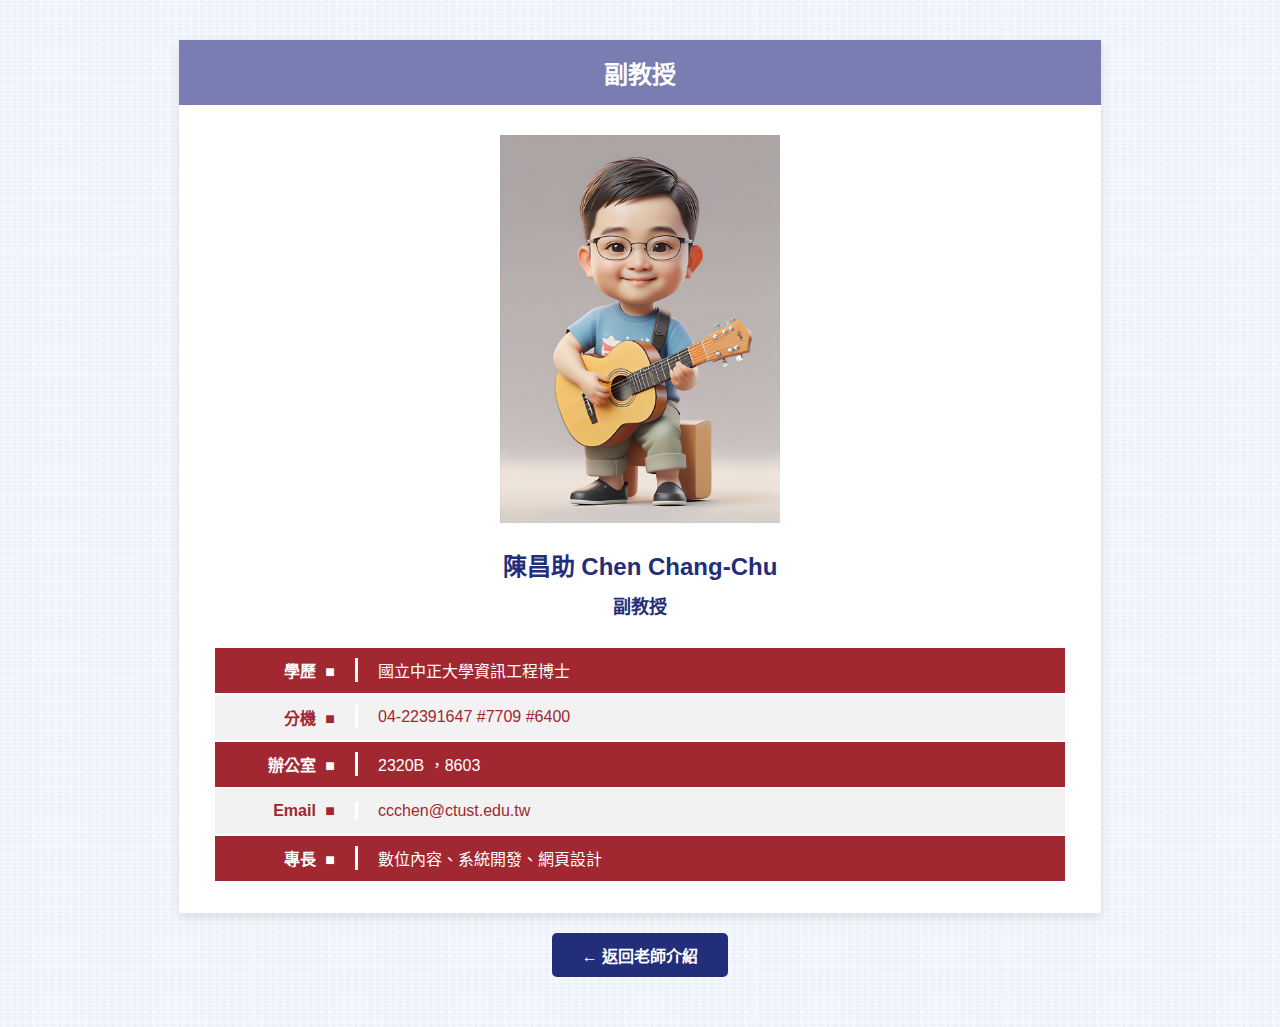
<file: teacher/Chen Chang-Chu.html>
<!DOCTYPE html>
<html lang="zh-TW">
<head>
  <meta charset="UTF-8">
  <meta name="viewport" content="width=device-width, initial-scale=1.0">
  <title>教授介紹 - 中臺科大資管系</title>
  <style>
    /* --- 1. 基礎設定 --- */
    body {
      width: 100%;
      max-width: 960px;
      margin: 0 auto;
      padding: 0;
      font-family: "Microsoft JhengHei", sans-serif;
      background-color: #f9f9f9;
	   background-image: url(../image/back.png); 
      background-repeat: repeat;
    }

    /* --- 2. 教授介紹主容器 --- */
    .faculty-container {
      width: 96%;           /* 統一對齊寬度 */
      margin: 40px auto 20px auto;
      background-color: #fff;
      box-shadow: 0 4px 10px rgba(0,0,0,0.1);
      overflow: hidden;
    }

    /* 紫藍色頂部標題列 */
    .faculty-header {
      background-color: #797db1; 
      color: white;
      text-align: center;
      padding: 15px 0;
      font-size: 24px;
      font-weight: bold;
    }

    .faculty-profile {
      padding: 30px 20px;
      text-align: center;
    }

    .profile-pic {
      width: 280px;
      height: auto;
      margin-bottom: 20px;
    }

    /* 姓名連結樣式 (點擊開啟 PDF) */
    .profile-name a {
      color: #222e7a;       /* 深藍色姓名 */
      text-decoration: none;
      font-size: 24px;
      font-weight: bold;
      transition: 0.3s;
    }

    .profile-name a:hover {
      color: #a12830;       /* 滑過時變色 */
      text-decoration: underline;
    }

    .profile-title {
      color: #222e7a;
      font-weight: bold;
      font-size: 18px;
      margin-top: 10px;
      margin-bottom: 30px;
    }

    /* --- 3. 紅灰交錯資訊表格 --- */
    .info-table {
      width: 100%;
      max-width: 850px;
      margin: 0 auto;
    }

    .info-row {
      display: flex;
      align-items: center;
      min-height: 45px;
      margin-bottom: 2px;
    }

    .dark-red { background-color: #a12830; color: white; }
    .light-gray { background-color: #f2f2f2; color: #a12830; }

    .label {
      flex: 0 0 120px;
      text-align: right;
      font-weight: bold;
      padding-right: 20px;
      border-right: 3px solid #fff;
    }

    .value {
      flex: 1;
      padding-left: 20px;
      text-align: left;
    }

    /* --- 4. 底部返回按鈕 --- */
    .footer-nav {
      width: 96%;
      margin: 20px auto 50px auto;
      text-align: center;
    }

    .btn-back {
      display: inline-block;
      padding: 10px 30px;
      background-color: #222e7a;
      color: white;
      text-decoration: none;
      border-radius: 5px;
      font-weight: bold;
      transition: 0.3s;
    }

    .btn-back:hover {
      background-color: #797db1;
      box-shadow: 0 2px 5px rgba(0,0,0,0.2);
    }

    @media screen and (max-width: 600px) {
      .label { flex: 0 0 80px; }
      .profile-pic { width: 100%; }
    }
  </style>
</head>
<body>

  <section class="faculty-container">
    <div class="faculty-header">副教授</div>

    <div class="faculty-profile">
      <img src="../image/3.jpeg" alt="陳昌助副教授" class="profile-pic">
      
      <div class="profile-name">
        <a href="../pdf/2-1.pdf" target="_blank">陳昌助 Chen Chang-Chu</a>
        <p class="profile-title">副教授</p>
      </div>

      <div class="info-table">
        <div class="info-row dark-red">
          <div class="label">學歷 <span style="margin-left:5px;">■</span></div>
          <div class="value">國立中正大學資訊工程博士</div>
        </div>
        <div class="info-row light-gray">
          <div class="label">分機 <span style="margin-left:5px;">■</span></div>
          <div class="value">04-22391647 #7709  #6400</div>
        </div>
        <div class="info-row dark-red">
          <div class="label">辦公室 <span style="margin-left:5px;">■</span></div>
          <div class="value">2320B ，8603</div>
        </div>
        <div class="info-row light-gray">
          <div class="label">Email <span style="margin-left:5px;">■</span></div>
          <div class="value">ccchen@ctust.edu.tw</div>
        </div>
        <div class="info-row dark-red">
          <div class="label">專長 <span style="margin-left:5px;">■</span></div>
          <div class="value">數位內容、系統開發、網頁設計</div>
        </div>
      </div>
    </div>
  </section>

  <div class="footer-nav">
    <a href="../teacher.html" class="btn-back">← 返回老師介紹</a>
  </div>

</body>
</html>
</file>
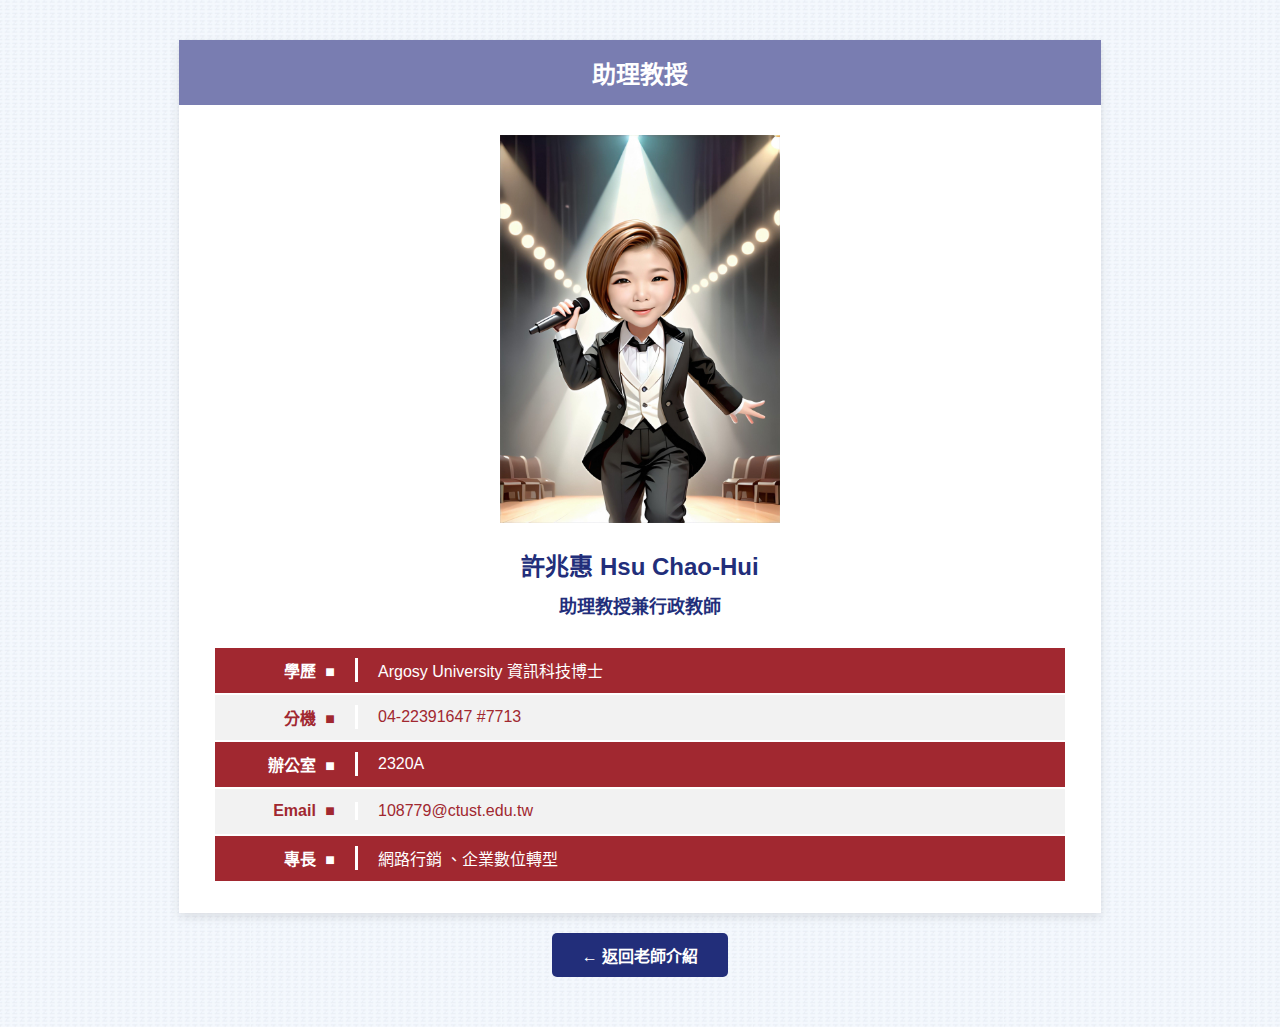
<file: teacher/Hsu Chao-Hui.html>
<!DOCTYPE html>
<html lang="zh-TW">
<head>
  <meta charset="UTF-8">
  <meta name="viewport" content="width=device-width, initial-scale=1.0">
  <title>教授介紹 - 中臺科大資管系</title>
  <style>
    /* --- 1. 基礎設定 --- */
    body {
      width: 100%;
      max-width: 960px;
      margin: 0 auto;
      padding: 0;
      font-family: "Microsoft JhengHei", sans-serif;
      background-color: #f9f9f9;
	   background-image: url(../image/back.png); 
      background-repeat: repeat;
    }

    /* --- 2. 教授介紹主容器 --- */
    .faculty-container {
      width: 96%;           /* 統一對齊寬度 */
      margin: 40px auto 20px auto;
      background-color: #fff;
      box-shadow: 0 4px 10px rgba(0,0,0,0.1);
      overflow: hidden;
    }

    /* 紫藍色頂部標題列 */
    .faculty-header {
      background-color: #797db1; 
      color: white;
      text-align: center;
      padding: 15px 0;
      font-size: 24px;
      font-weight: bold;
    }

    .faculty-profile {
      padding: 30px 20px;
      text-align: center;
    }

    .profile-pic {
      width: 280px;
      height: auto;
      margin-bottom: 20px;
    }

    /* 姓名連結樣式 (點擊開啟 PDF) */
    .profile-name a {
      color: #222e7a;       /* 深藍色姓名 */
      text-decoration: none;
      font-size: 24px;
      font-weight: bold;
      transition: 0.3s;
    }

    .profile-name a:hover {
      color: #a12830;       /* 滑過時變色 */
      text-decoration: underline;
    }

    .profile-title {
      color: #222e7a;
      font-weight: bold;
      font-size: 18px;
      margin-top: 10px;
      margin-bottom: 30px;
    }

    /* --- 3. 紅灰交錯資訊表格 --- */
    .info-table {
      width: 100%;
      max-width: 850px;
      margin: 0 auto;
    }

    .info-row {
      display: flex;
      align-items: center;
      min-height: 45px;
      margin-bottom: 2px;
    }

    .dark-red { background-color: #a12830; color: white; }
    .light-gray { background-color: #f2f2f2; color: #a12830; }

    .label {
      flex: 0 0 120px;
      text-align: right;
      font-weight: bold;
      padding-right: 20px;
      border-right: 3px solid #fff;
    }

    .value {
      flex: 1;
      padding-left: 20px;
      text-align: left;
    }

    /* --- 4. 底部返回按鈕 --- */
    .footer-nav {
      width: 96%;
      margin: 20px auto 50px auto;
      text-align: center;
    }

    .btn-back {
      display: inline-block;
      padding: 10px 30px;
      background-color: #222e7a;
      color: white;
      text-decoration: none;
      border-radius: 5px;
      font-weight: bold;
      transition: 0.3s;
    }

    .btn-back:hover {
      background-color: #797db1;
      box-shadow: 0 2px 5px rgba(0,0,0,0.2);
    }

    @media screen and (max-width: 600px) {
      .label { flex: 0 0 80px; }
      .profile-pic { width: 100%; }
    }
  </style>
</head>
<body>

  <section class="faculty-container">
    <div class="faculty-header">助理教授</div>

    <div class="faculty-profile">
      <img src="../image/5.jpeg" alt="許兆惠助理教授" class="profile-pic">
      
      <div class="profile-name">
        <a href="../pdf/2-2.pdf" target="_blank">許兆惠 Hsu Chao-Hui</a>
        <p class="profile-title">助理教授兼行政教師</p>
      </div>

      <div class="info-table">
        <div class="info-row dark-red">
          <div class="label">學歷 <span style="margin-left:5px;">■</span></div>
          <div class="value">Argosy University 資訊科技博士</div>
        </div>
        <div class="info-row light-gray">
          <div class="label">分機 <span style="margin-left:5px;">■</span></div>
          <div class="value">04-22391647 #7713</div>
        </div>
        <div class="info-row dark-red">
          <div class="label">辦公室 <span style="margin-left:5px;">■</span></div>
          <div class="value">2320A</div>
        </div>
        <div class="info-row light-gray">
          <div class="label">Email <span style="margin-left:5px;">■</span></div>
          <div class="value">108779@ctust.edu.tw</div>
        </div>
        <div class="info-row dark-red">
          <div class="label">專長 <span style="margin-left:5px;">■</span></div>
          <div class="value">網路行銷 、企業數位轉型</div>
        </div>
      </div>
    </div>
  </section>

  <div class="footer-nav">
    <a href="../teacher.html" class="btn-back">← 返回老師介紹</a>
  </div>

</body>
</html>
</file>
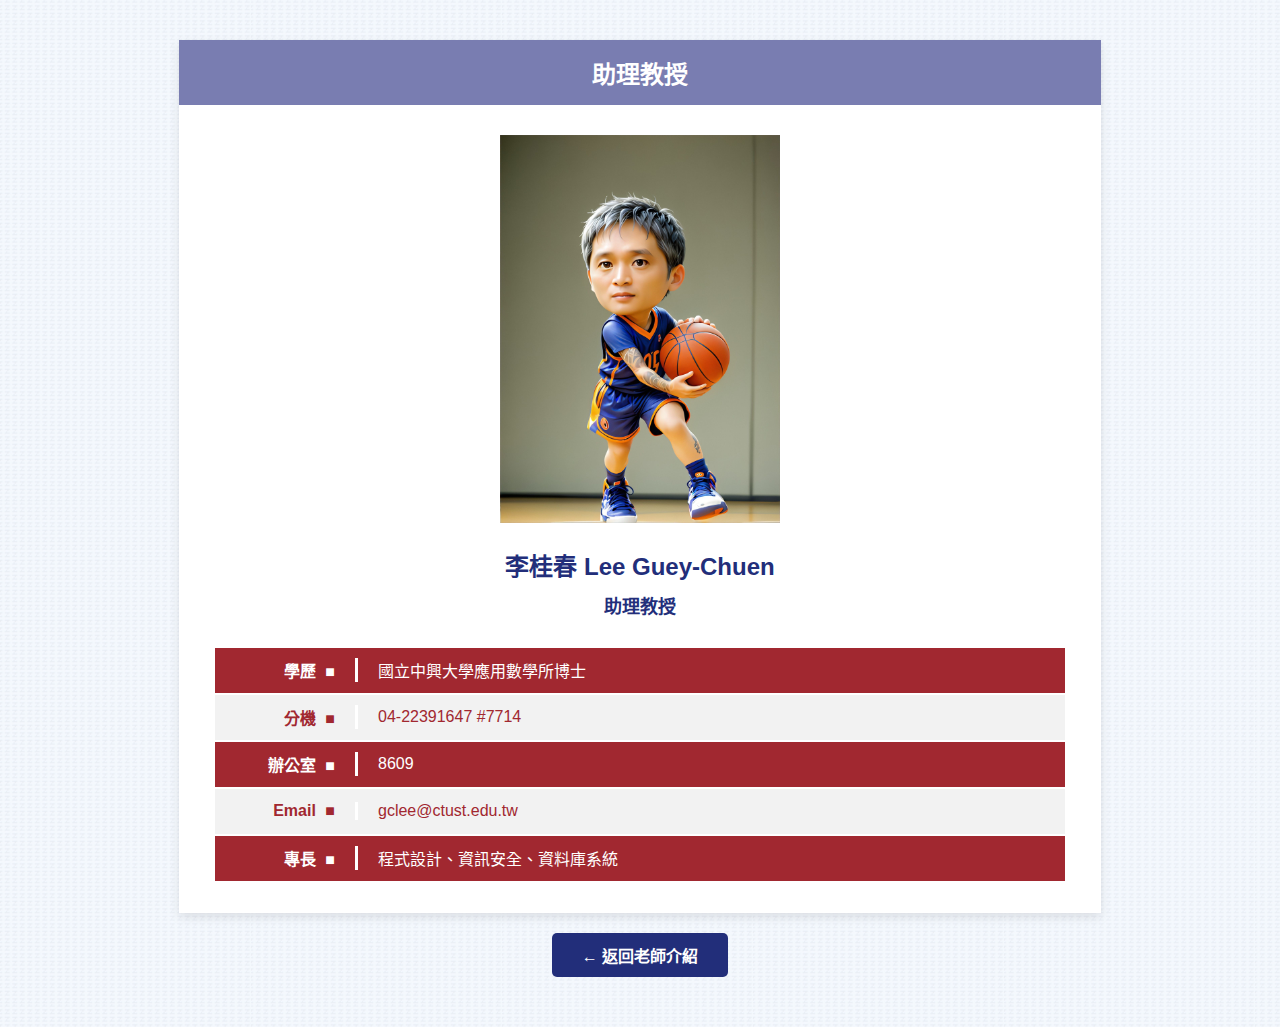
<file: teacher/Lee Guey-Chuen.html>
<!DOCTYPE html>
<html lang="zh-TW">
<head>
  <meta charset="UTF-8">
  <meta name="viewport" content="width=device-width, initial-scale=1.0">
  <title>教授介紹 - 中臺科大資管系</title>
  <style>
    /* --- 1. 基礎設定 --- */
    body {
      width: 100%;
      max-width: 960px;
      margin: 0 auto;
      padding: 0;
      font-family: "Microsoft JhengHei", sans-serif;
      background-color: #f9f9f9;
	   background-image: url(../image/back.png); 
      background-repeat: repeat;
    }

    /* --- 2. 教授介紹主容器 --- */
    .faculty-container {
      width: 96%;           /* 統一對齊寬度 */
      margin: 40px auto 20px auto;
      background-color: #fff;
      box-shadow: 0 4px 10px rgba(0,0,0,0.1);
      overflow: hidden;
    }

    /* 紫藍色頂部標題列 */
    .faculty-header {
      background-color: #797db1; 
      color: white;
      text-align: center;
      padding: 15px 0;
      font-size: 24px;
      font-weight: bold;
    }

    .faculty-profile {
      padding: 30px 20px;
      text-align: center;
    }

    .profile-pic {
      width: 280px;
      height: auto;
      margin-bottom: 20px;
    }

    /* 姓名連結樣式 (點擊開啟 PDF) */
    .profile-name a {
      color: #222e7a;       /* 深藍色姓名 */
      text-decoration: none;
      font-size: 24px;
      font-weight: bold;
      transition: 0.3s;
    }

    .profile-name a:hover {
      color: #a12830;       /* 滑過時變色 */
      text-decoration: underline;
    }

    .profile-title {
      color: #222e7a;
      font-weight: bold;
      font-size: 18px;
      margin-top: 10px;
      margin-bottom: 30px;
    }

    /* --- 3. 紅灰交錯資訊表格 --- */
    .info-table {
      width: 100%;
      max-width: 850px;
      margin: 0 auto;
    }

    .info-row {
      display: flex;
      align-items: center;
      min-height: 45px;
      margin-bottom: 2px;
    }

    .dark-red { background-color: #a12830; color: white; }
    .light-gray { background-color: #f2f2f2; color: #a12830; }

    .label {
      flex: 0 0 120px;
      text-align: right;
      font-weight: bold;
      padding-right: 20px;
      border-right: 3px solid #fff;
    }

    .value {
      flex: 1;
      padding-left: 20px;
      text-align: left;
    }

    /* --- 4. 底部返回按鈕 --- */
    .footer-nav {
      width: 96%;
      margin: 20px auto 50px auto;
      text-align: center;
    }

    .btn-back {
      display: inline-block;
      padding: 10px 30px;
      background-color: #222e7a;
      color: white;
      text-decoration: none;
      border-radius: 5px;
      font-weight: bold;
      transition: 0.3s;
    }

    .btn-back:hover {
      background-color: #797db1;
      box-shadow: 0 2px 5px rgba(0,0,0,0.2);
    }

    @media screen and (max-width: 600px) {
      .label { flex: 0 0 80px; }
      .profile-pic { width: 100%; }
    }
  </style>
</head>
<body>

  <section class="faculty-container">
    <div class="faculty-header">助理教授</div>

    <div class="faculty-profile">
      <img src="../image/4.jpeg" alt="李桂春助理教授" class="profile-pic">
      
      <div class="profile-name">
        <a href="../pdf/2-6.pdf" target="_blank">李桂春 Lee Guey-Chuen</a>
        <p class="profile-title">助理教授</p>
      </div>

      <div class="info-table">
        <div class="info-row dark-red">
          <div class="label">學歷 <span style="margin-left:5px;">■</span></div>
          <div class="value">國立中興大學應用數學所博士</div>
        </div>
        <div class="info-row light-gray">
          <div class="label">分機 <span style="margin-left:5px;">■</span></div>
          <div class="value">04-22391647 #7714</div>
        </div>
        <div class="info-row dark-red">
          <div class="label">辦公室 <span style="margin-left:5px;">■</span></div>
          <div class="value">8609</div>
        </div>
        <div class="info-row light-gray">
          <div class="label">Email <span style="margin-left:5px;">■</span></div>
          <div class="value">gclee@ctust.edu.tw</div>
        </div>
        <div class="info-row dark-red">
          <div class="label">專長 <span style="margin-left:5px;">■</span></div>
          <div class="value">程式設計、資訊安全、資料庫系統</div>
        </div>
      </div>
    </div>
  </section>

  <div class="footer-nav">
    <a href="../teacher.html" class="btn-back">← 返回老師介紹</a>
  </div>

</body>
</html>
</file>
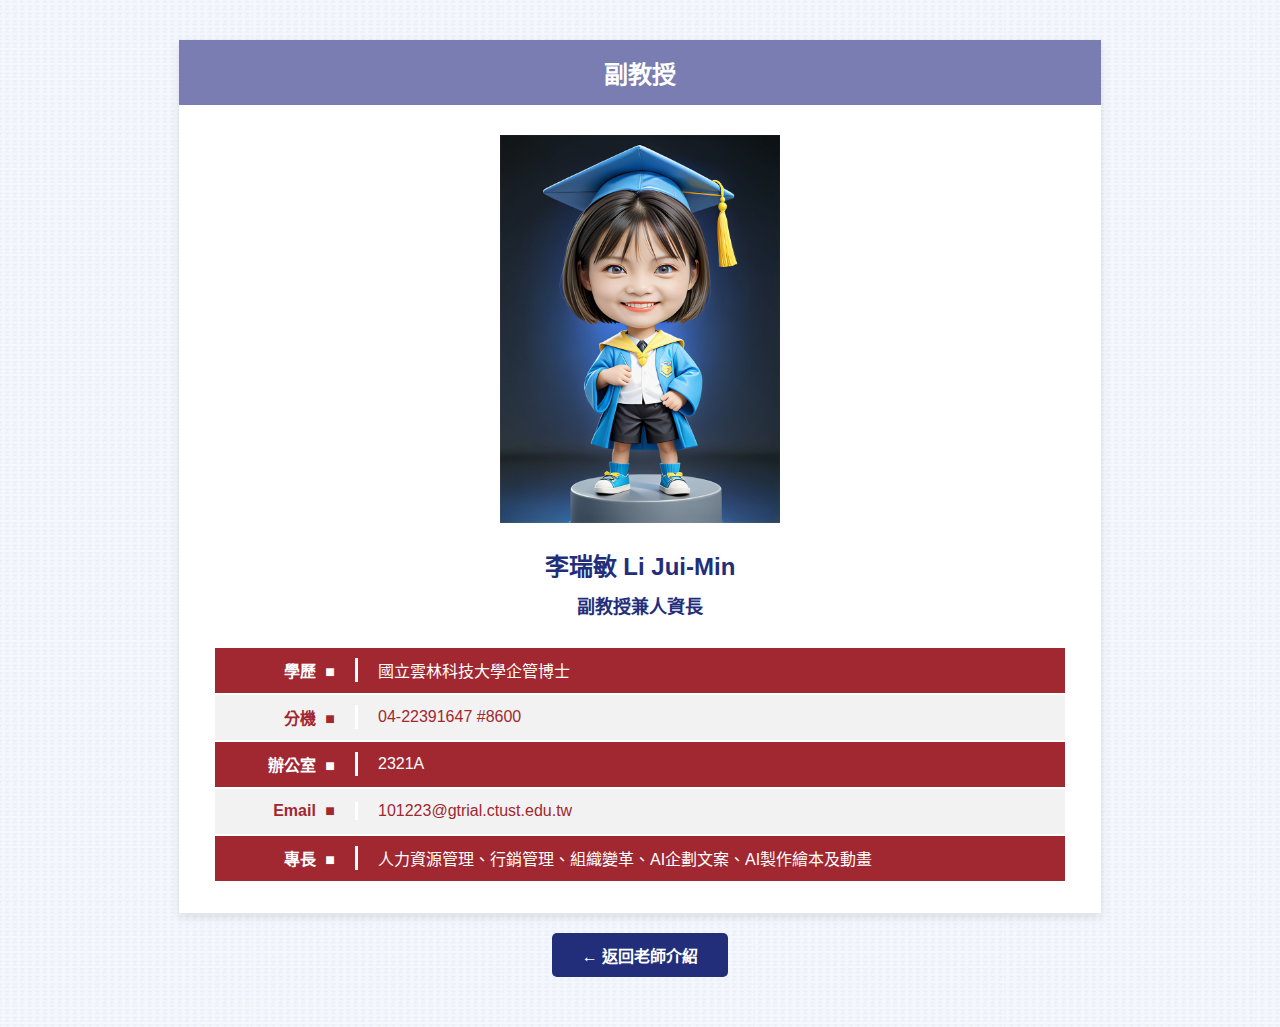
<file: teacher/Li Jui-Min.html>
<!DOCTYPE html>
<html lang="zh-TW">
<head>
  <meta charset="UTF-8">
  <meta name="viewport" content="width=device-width, initial-scale=1.0">
  <title>教授介紹 - 中臺科大資管系</title>
  <style>
    /* --- 1. 基礎設定 --- */
    body {
      width: 100%;
      max-width: 960px;
      margin: 0 auto;
      padding: 0;
      font-family: "Microsoft JhengHei", sans-serif;
      background-color: #f9f9f9;
	  background-image: url(../image/back.png); 
      background-repeat: repeat;
    }

    /* --- 2. 教授介紹主容器 --- */
    .faculty-container {
      width: 96%;           /* 統一對齊寬度 */
      margin: 40px auto 20px auto;
      background-color: #fff;
      box-shadow: 0 4px 10px rgba(0,0,0,0.1);
      overflow: hidden;
    }

    /* 紫藍色頂部標題列 */
    .faculty-header {
      background-color: #797db1; 
      color: white;
      text-align: center;
      padding: 15px 0;
      font-size: 24px;
      font-weight: bold;
    }

    .faculty-profile {
      padding: 30px 20px;
      text-align: center;
    }

    .profile-pic {
      width: 280px;
      height: auto;
      margin-bottom: 20px;
    }

    /* 姓名連結樣式 (點擊開啟 PDF) */
    .profile-name a {
      color: #222e7a;       /* 深藍色姓名 */
      text-decoration: none;
      font-size: 24px;
      font-weight: bold;
      transition: 0.3s;
    }

    .profile-name a:hover {
      color: #a12830;       /* 滑過時變色 */
      text-decoration: underline;
    }

    .profile-title {
      color: #222e7a;
      font-weight: bold;
      font-size: 18px;
      margin-top: 10px;
      margin-bottom: 30px;
    }

    /* --- 3. 紅灰交錯資訊表格 --- */
    .info-table {
      width: 100%;
      max-width: 850px;
      margin: 0 auto;
    }

    .info-row {
      display: flex;
      align-items: center;
      min-height: 45px;
      margin-bottom: 2px;
    }

    .dark-red { background-color: #a12830; color: white; }
    .light-gray { background-color: #f2f2f2; color: #a12830; }

    .label {
      flex: 0 0 120px;
      text-align: right;
      font-weight: bold;
      padding-right: 20px;
      border-right: 3px solid #fff;
    }

    .value {
      flex: 1;
      padding-left: 20px;
      text-align: left;
    }

    /* --- 4. 底部返回按鈕 --- */
    .footer-nav {
      width: 96%;
      margin: 20px auto 50px auto;
      text-align: center;
    }

    .btn-back {
      display: inline-block;
      padding: 10px 30px;
      background-color: #222e7a;
      color: white;
      text-decoration: none;
      border-radius: 5px;
      font-weight: bold;
      transition: 0.3s;
    }

    .btn-back:hover {
      background-color: #797db1;
      box-shadow: 0 2px 5px rgba(0,0,0,0.2);
    }

    @media screen and (max-width: 600px) {
      .label { flex: 0 0 80px; }
      .profile-pic { width: 100%; }
    }
  </style>
</head>
<body>

  <section class="faculty-container">
    <div class="faculty-header">副教授</div>

    <div class="faculty-profile">
      <img src="../image/2.jpeg" alt="李瑞敏副教授" class="profile-pic">
      
      <div class="profile-name">
        <a href="../pdf/2-5.pdf" target="_blank">李瑞敏 Li Jui-Min</a>
        <p class="profile-title">副教授兼人資長 </p>
      </div>

      <div class="info-table">
        <div class="info-row dark-red">
          <div class="label">學歷 <span style="margin-left:5px;">■</span></div>
          <div class="value">國立雲林科技大學企管博士</div>
        </div>
        <div class="info-row light-gray">
          <div class="label">分機 <span style="margin-left:5px;">■</span></div>
          <div class="value">04-22391647 #8600</div>
        </div>
        <div class="info-row dark-red">
          <div class="label">辦公室 <span style="margin-left:5px;">■</span></div>
          <div class="value">2321A</div>
        </div>
        <div class="info-row light-gray">
          <div class="label">Email <span style="margin-left:5px;">■</span></div>
          <div class="value">101223@gtrial.ctust.edu.tw</div>
        </div>
        <div class="info-row dark-red">
          <div class="label">專長 <span style="margin-left:5px;">■</span></div>
          <div class="value">人力資源管理、行銷管理、組織變革、AI企劃文案、AI製作繪本及動畫</div>
        </div>
      </div>
    </div>
  </section>

  <div class="footer-nav">
    <a href="../teacher.html" class="btn-back">← 返回老師介紹</a>
  </div>

</body>
</html>
</file>
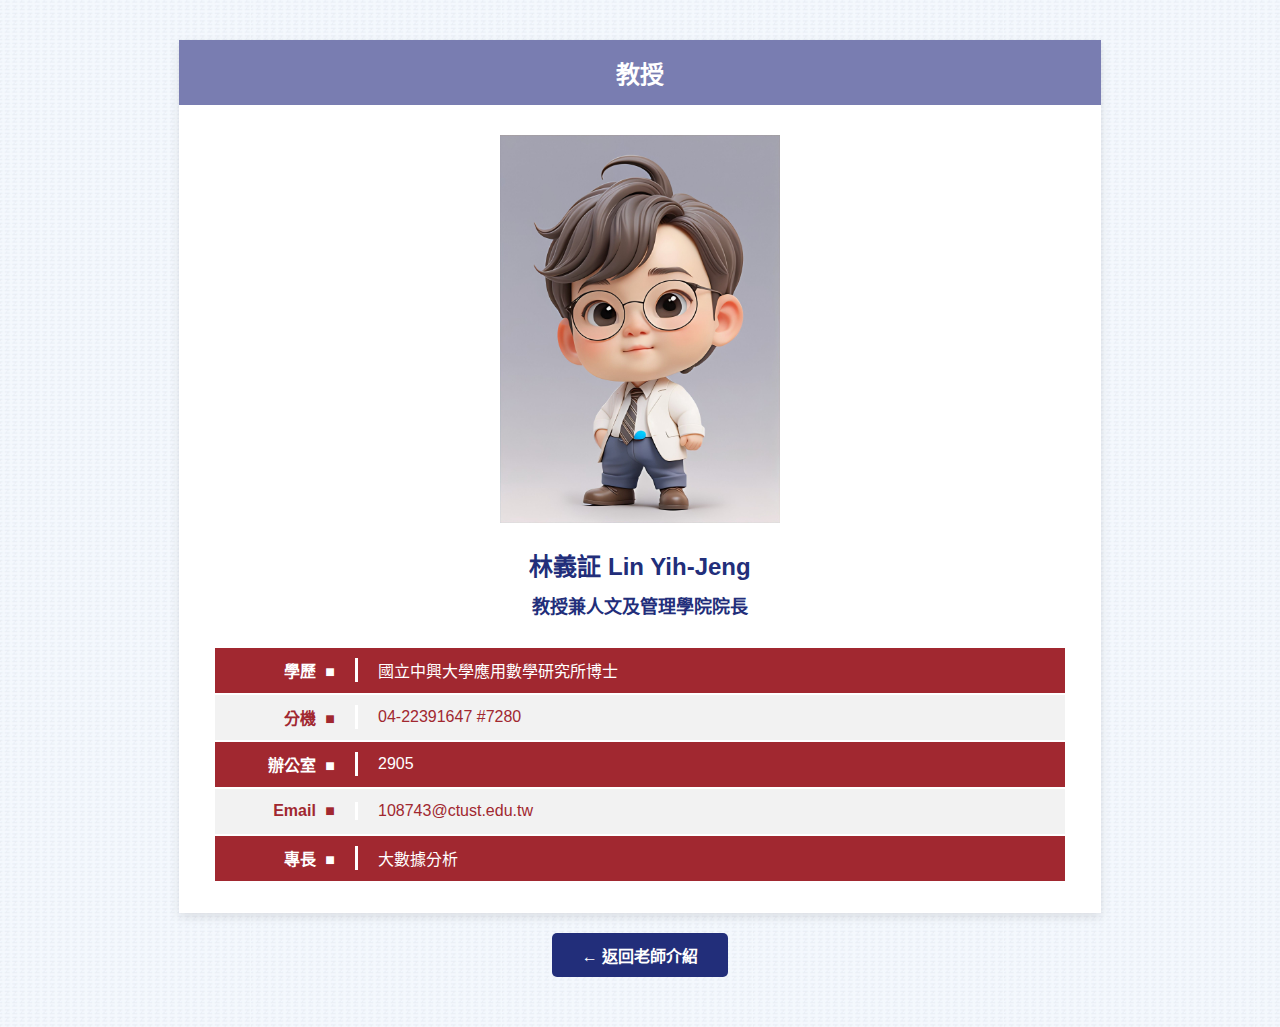
<file: teacher/Lin Yih-Jeng.html>
<!DOCTYPE html>
<html lang="zh-TW">
<head>
  <meta charset="UTF-8">
  <meta name="viewport" content="width=device-width, initial-scale=1.0">
  <title>教授介紹 - 中臺科大資管系</title>
  <style>
    /* --- 1. 基礎設定 --- */
    body {
      width: 100%;
      max-width: 960px;
      margin: 0 auto;
      padding: 0;
      font-family: "Microsoft JhengHei", sans-serif;
      background-color: #f9f9f9;
	  background-image: url(../image/back.png); 
      background-repeat: repeat;
    }

    /* --- 2. 教授介紹主容器 --- */
    .faculty-container {
      width: 96%;           /* 統一對齊寬度 */
      margin: 40px auto 20px auto;
      background-color: #fff;
      box-shadow: 0 4px 10px rgba(0,0,0,0.1);
      overflow: hidden;
    }

    /* 紫藍色頂部標題列 */
    .faculty-header {
      background-color: #797db1; 
      color: white;
      text-align: center;
      padding: 15px 0;
      font-size: 24px;
      font-weight: bold;
    }

    .faculty-profile {
      padding: 30px 20px;
      text-align: center;
    }

    .profile-pic {
      width: 280px;
      height: auto;
      margin-bottom: 20px;
    }

    /* 姓名連結樣式 (點擊開啟 PDF) */
    .profile-name a {
      color: #222e7a;       /* 深藍色姓名 */
      text-decoration: none;
      font-size: 24px;
      font-weight: bold;
      transition: 0.3s;
    }

    .profile-name a:hover {
      color: #a12830;       /* 滑過時變色 */
      text-decoration: underline;
    }

    .profile-title {
      color: #222e7a;
      font-weight: bold;
      font-size: 18px;
      margin-top: 10px;
      margin-bottom: 30px;
    }

    /* --- 3. 紅灰交錯資訊表格 --- */
    .info-table {
      width: 100%;
      max-width: 850px;
      margin: 0 auto;
    }

    .info-row {
      display: flex;
      align-items: center;
      min-height: 45px;
      margin-bottom: 2px;
    }

    .dark-red { background-color: #a12830; color: white; }
    .light-gray { background-color: #f2f2f2; color: #a12830; }

    .label {
      flex: 0 0 120px;
      text-align: right;
      font-weight: bold;
      padding-right: 20px;
      border-right: 3px solid #fff;
    }

    .value {
      flex: 1;
      padding-left: 20px;
      text-align: left;
    }

    /* --- 4. 底部返回按鈕 --- */
    .footer-nav {
      width: 96%;
      margin: 20px auto 50px auto;
      text-align: center;
    }

    .btn-back {
      display: inline-block;
      padding: 10px 30px;
      background-color: #222e7a;
      color: white;
      text-decoration: none;
      border-radius: 5px;
      font-weight: bold;
      transition: 0.3s;
    }

    .btn-back:hover {
      background-color: #797db1;
      box-shadow: 0 2px 5px rgba(0,0,0,0.2);
    }

    @media screen and (max-width: 600px) {
      .label { flex: 0 0 80px; }
      .profile-pic { width: 100%; }
    }
  </style>
</head>
<body>

  <section class="faculty-container">
    <div class="faculty-header">教授</div>

    <div class="faculty-profile">
      <img src="../image/7.jpeg" alt="林義証教授" class="profile-pic">
      
      <div class="profile-name">
        <a href="../pdf/2-3.pdf" target="_blank">林義証 Lin Yih-Jeng</a>
        <p class="profile-title">教授兼人文及管理學院院長</p>
      </div>

      <div class="info-table">
        <div class="info-row dark-red">
          <div class="label">學歷 <span style="margin-left:5px;">■</span></div>
          <div class="value">國立中興大學應用數學研究所博士</div>
        </div>
        <div class="info-row light-gray">
          <div class="label">分機 <span style="margin-left:5px;">■</span></div>
          <div class="value">04-22391647 #7280</div>
        </div>
        <div class="info-row dark-red">
          <div class="label">辦公室 <span style="margin-left:5px;">■</span></div>
          <div class="value">2905</div>
        </div>
        <div class="info-row light-gray">
          <div class="label">Email <span style="margin-left:5px;">■</span></div>
          <div class="value">108743@ctust.edu.tw</div>
        </div>
        <div class="info-row dark-red">
          <div class="label">專長 <span style="margin-left:5px;">■</span></div>
          <div class="value">大數據分析</div>
        </div>
      </div>
    </div>
  </section>

  <div class="footer-nav">
    <a href="../teacher.html" class="btn-back">← 返回老師介紹</a>
  </div>

</body>
</html>
</file>
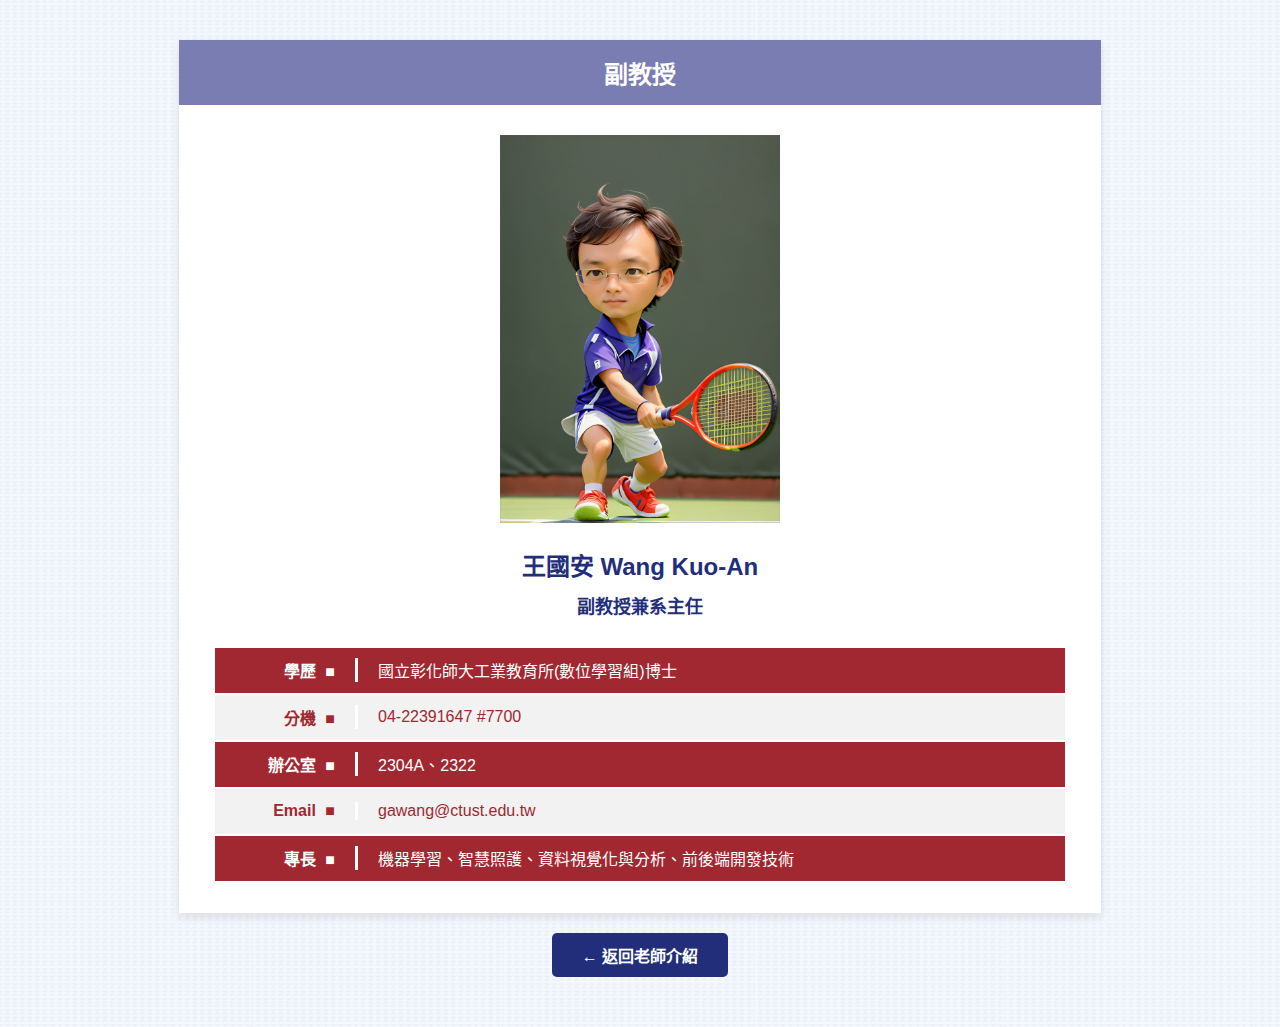
<file: teacher/Wang Kuo-An.html>
<!DOCTYPE html>
<html lang="zh-TW">
<head>
  <meta charset="UTF-8">
  <meta name="viewport" content="width=device-width, initial-scale=1.0">
  <title>教授介紹 - 中臺科大資管系</title>
  <style>
    /* --- 1. 基礎設定 --- */
    body {
      width: 100%;
      max-width: 960px;
      margin: 0 auto;
      padding: 0;
      font-family: "Microsoft JhengHei", sans-serif;
      background-color: #f9f9f9;
	   background-image: url(../image/back.png); 
      background-repeat: repeat;
    }

    /* --- 2. 教授介紹主容器 --- */
    .faculty-container {
      width: 96%;           /* 統一對齊寬度 */
      margin: 40px auto 20px auto;
      background-color: #fff;
      box-shadow: 0 4px 10px rgba(0,0,0,0.1);
      overflow: hidden;
    }

    /* 紫藍色頂部標題列 */
    .faculty-header {
      background-color: #797db1; 
      color: white;
      text-align: center;
      padding: 15px 0;
      font-size: 24px;
      font-weight: bold;
    }

    .faculty-profile {
      padding: 30px 20px;
      text-align: center;
    }

    .profile-pic {
      width: 280px;
      height: auto;
      margin-bottom: 20px;
    }

    /* 姓名連結樣式 (點擊開啟 PDF) */
    .profile-name a {
      color: #222e7a;       /* 深藍色姓名 */
      text-decoration: none;
      font-size: 24px;
      font-weight: bold;
      transition: 0.3s;
    }

    .profile-name a:hover {
      color: #a12830;       /* 滑過時變色 */
      text-decoration: underline;
    }

    .profile-title {
      color: #222e7a;
      font-weight: bold;
      font-size: 18px;
      margin-top: 10px;
      margin-bottom: 30px;
    }

    /* --- 3. 紅灰交錯資訊表格 --- */
    .info-table {
      width: 100%;
      max-width: 850px;
      margin: 0 auto;
    }

    .info-row {
      display: flex;
      align-items: center;
      min-height: 45px;
      margin-bottom: 2px;
    }

    .dark-red { background-color: #a12830; color: white; }
    .light-gray { background-color: #f2f2f2; color: #a12830; }

    .label {
      flex: 0 0 120px;
      text-align: right;
      font-weight: bold;
      padding-right: 20px;
      border-right: 3px solid #fff;
    }

    .value {
      flex: 1;
      padding-left: 20px;
      text-align: left;
    }

    /* --- 4. 底部返回按鈕 --- */
    .footer-nav {
      width: 96%;
      margin: 20px auto 50px auto;
      text-align: center;
    }

    .btn-back {
      display: inline-block;
      padding: 10px 30px;
      background-color: #222e7a;
      color: white;
      text-decoration: none;
      border-radius: 5px;
      font-weight: bold;
      transition: 0.3s;
    }

    .btn-back:hover {
      background-color: #797db1;
      box-shadow: 0 2px 5px rgba(0,0,0,0.2);
    }

    @media screen and (max-width: 600px) {
      .label { flex: 0 0 80px; }
      .profile-pic { width: 100%; }
    }
  </style>
</head>
<body>

  <section class="faculty-container">
    <div class="faculty-header">副教授</div>

    <div class="faculty-profile">
      <img src="../image/1.jpeg" alt="王國安副教授" class="profile-pic">
      
      <div class="profile-name">
        <a href="../pdf/2-4.pdf" target="_blank">王國安 Wang Kuo-An</a>
        <p class="profile-title">副教授兼系主任</p>
      </div>

      <div class="info-table">
        <div class="info-row dark-red">
          <div class="label">學歷 <span style="margin-left:5px;">■</span></div>
          <div class="value">國立彰化師大工業教育所(數位學習組)博士</div>
        </div>
        <div class="info-row light-gray">
          <div class="label">分機 <span style="margin-left:5px;">■</span></div>
          <div class="value">04-22391647 #7700</div>
        </div>
        <div class="info-row dark-red">
          <div class="label">辦公室 <span style="margin-left:5px;">■</span></div>
          <div class="value">2304A、2322</div>
        </div>
        <div class="info-row light-gray">
          <div class="label">Email <span style="margin-left:5px;">■</span></div>
          <div class="value">gawang@ctust.edu.tw</div>
        </div>
        <div class="info-row dark-red">
          <div class="label">專長 <span style="margin-left:5px;">■</span></div>
          <div class="value">機器學習、智慧照護、資料視覺化與分析、前後端開發技術</div>
        </div>
      </div>
    </div>
  </section>

  <div class="footer-nav">
    <a href="../teacher.html" class="btn-back">← 返回老師介紹</a>
  </div>

</body>
</html>
</file>
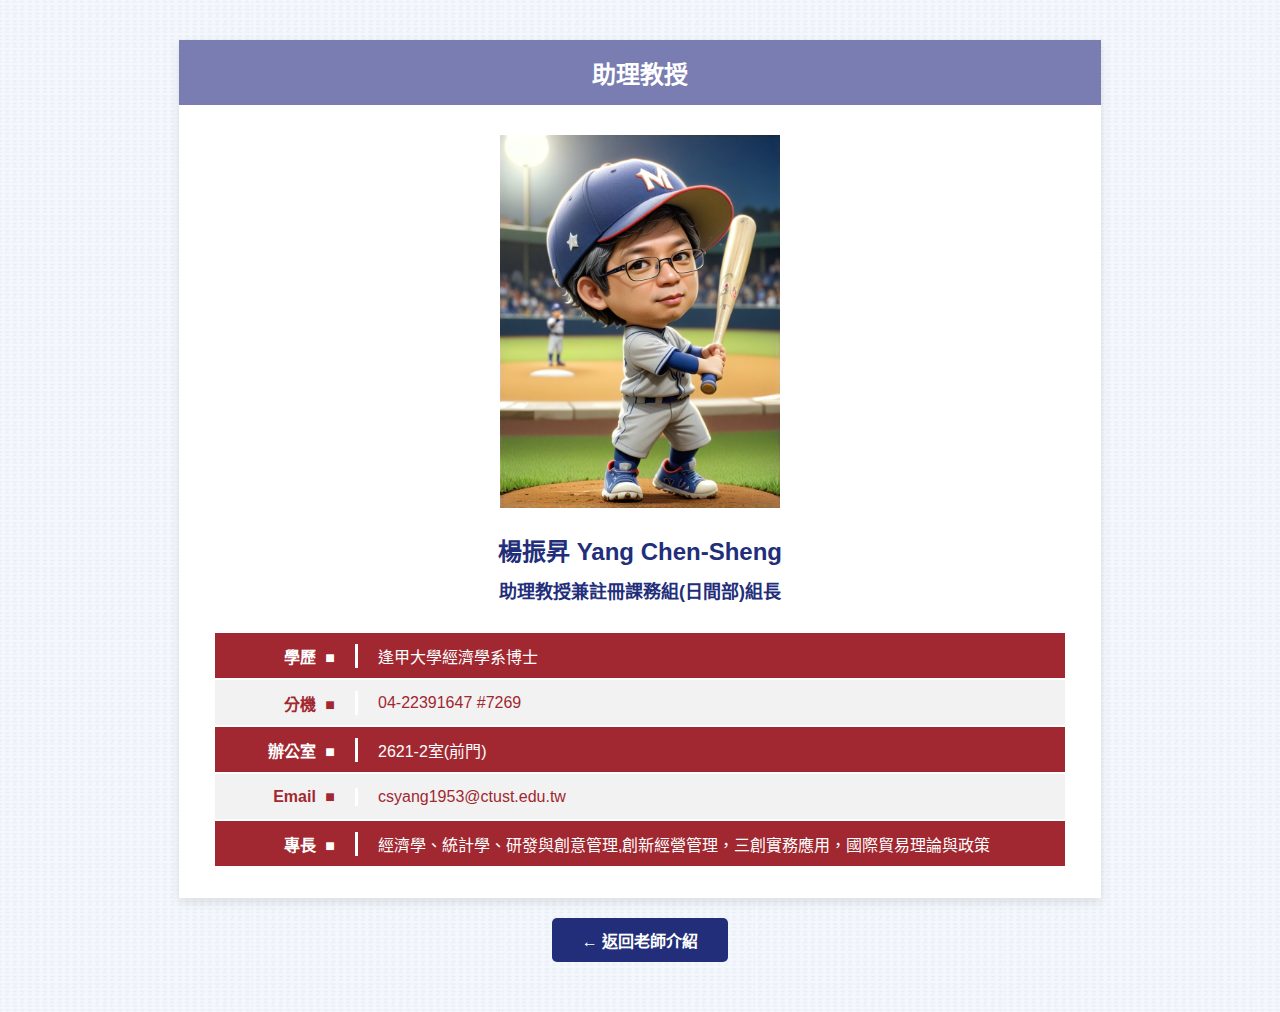
<file: teacher/Yang Chen-Sheng.html>
<!DOCTYPE html>
<html lang="zh-TW">
<head>
  <meta charset="UTF-8">
  <meta name="viewport" content="width=device-width, initial-scale=1.0">
  <title>教授介紹 - 中臺科大資管系</title>
  <style>
    /* --- 1. 基礎設定 --- */
    body {
      width: 100%;
      max-width: 960px;
      margin: 0 auto;
      padding: 0;
      font-family: "Microsoft JhengHei", sans-serif;
      background-color: #f9f9f9;
	   background-image: url(../image/back.png); 
      background-repeat: repeat;
    }

    /* --- 2. 教授介紹主容器 --- */
    .faculty-container {
      width: 96%;           /* 統一對齊寬度 */
      margin: 40px auto 20px auto;
      background-color: #fff;
      box-shadow: 0 4px 10px rgba(0,0,0,0.1);
      overflow: hidden;
    }

    /* 紫藍色頂部標題列 */
    .faculty-header {
      background-color: #797db1; 
      color: white;
      text-align: center;
      padding: 15px 0;
      font-size: 24px;
      font-weight: bold;
    }

    .faculty-profile {
      padding: 30px 20px;
      text-align: center;
    }

    .profile-pic {
      width: 280px;
      height: auto;
      margin-bottom: 20px;
    }

    /* 姓名連結樣式 (點擊開啟 PDF) */
    .profile-name a {
      color: #222e7a;       /* 深藍色姓名 */
      text-decoration: none;
      font-size: 24px;
      font-weight: bold;
      transition: 0.3s;
    }

    .profile-name a:hover {
      color: #a12830;       /* 滑過時變色 */
      text-decoration: underline;
    }

    .profile-title {
      color: #222e7a;
      font-weight: bold;
      font-size: 18px;
      margin-top: 10px;
      margin-bottom: 30px;
    }

    /* --- 3. 紅灰交錯資訊表格 --- */
    .info-table {
      width: 100%;
      max-width: 850px;
      margin: 0 auto;
    }

    .info-row {
      display: flex;
      align-items: center;
      min-height: 45px;
      margin-bottom: 2px;
    }

    .dark-red { background-color: #a12830; color: white; }
    .light-gray { background-color: #f2f2f2; color: #a12830; }

    .label {
      flex: 0 0 120px;
      text-align: right;
      font-weight: bold;
      padding-right: 20px;
      border-right: 3px solid #fff;
    }

    .value {
      flex: 1;
      padding-left: 20px;
      text-align: left;
    }

    /* --- 4. 底部返回按鈕 --- */
    .footer-nav {
      width: 96%;
      margin: 20px auto 50px auto;
      text-align: center;
    }

    .btn-back {
      display: inline-block;
      padding: 10px 30px;
      background-color: #222e7a;
      color: white;
      text-decoration: none;
      border-radius: 5px;
      font-weight: bold;
      transition: 0.3s;
    }

    .btn-back:hover {
      background-color: #797db1;
      box-shadow: 0 2px 5px rgba(0,0,0,0.2);
    }

    @media screen and (max-width: 600px) {
      .label { flex: 0 0 80px; }
      .profile-pic { width: 100%; }
    }
  </style>
</head>
<body>

  <section class="faculty-container">
    <div class="faculty-header">助理教授</div>

    <div class="faculty-profile">
      <img src="../image/8.jpg" alt="楊振昇助理教授" class="profile-pic">
      
      <div class="profile-name">
        <a href="../pdf/2-7.pdf" target="_blank">楊振昇 Yang Chen-Sheng</a>
        <p class="profile-title">助理教授兼註冊課務組(日間部)組長</p>
      </div>

      <div class="info-table">
        <div class="info-row dark-red">
          <div class="label">學歷 <span style="margin-left:5px;">■</span></div>
          <div class="value">逢甲大學經濟學系博士</div>
        </div>
        <div class="info-row light-gray">
          <div class="label">分機 <span style="margin-left:5px;">■</span></div>
          <div class="value">04-22391647 #7269</div>
        </div>
        <div class="info-row dark-red">
          <div class="label">辦公室 <span style="margin-left:5px;">■</span></div>
          <div class="value">2621-2室(前門)</div>
        </div>
        <div class="info-row light-gray">
          <div class="label">Email <span style="margin-left:5px;">■</span></div>
          <div class="value">csyang1953@ctust.edu.tw</div>
        </div>
        <div class="info-row dark-red">
          <div class="label">專長 <span style="margin-left:5px;">■</span></div>
          <div class="value">經濟學、統計學、研發與創意管理,創新經營管理，三創實務應用，國際貿易理論與政策</div>
        </div>
      </div>
    </div>
  </section>

  <div class="footer-nav">
    <a href="../teacher.html" class="btn-back">← 返回老師介紹</a>
  </div>

</body>
</html>
</file>
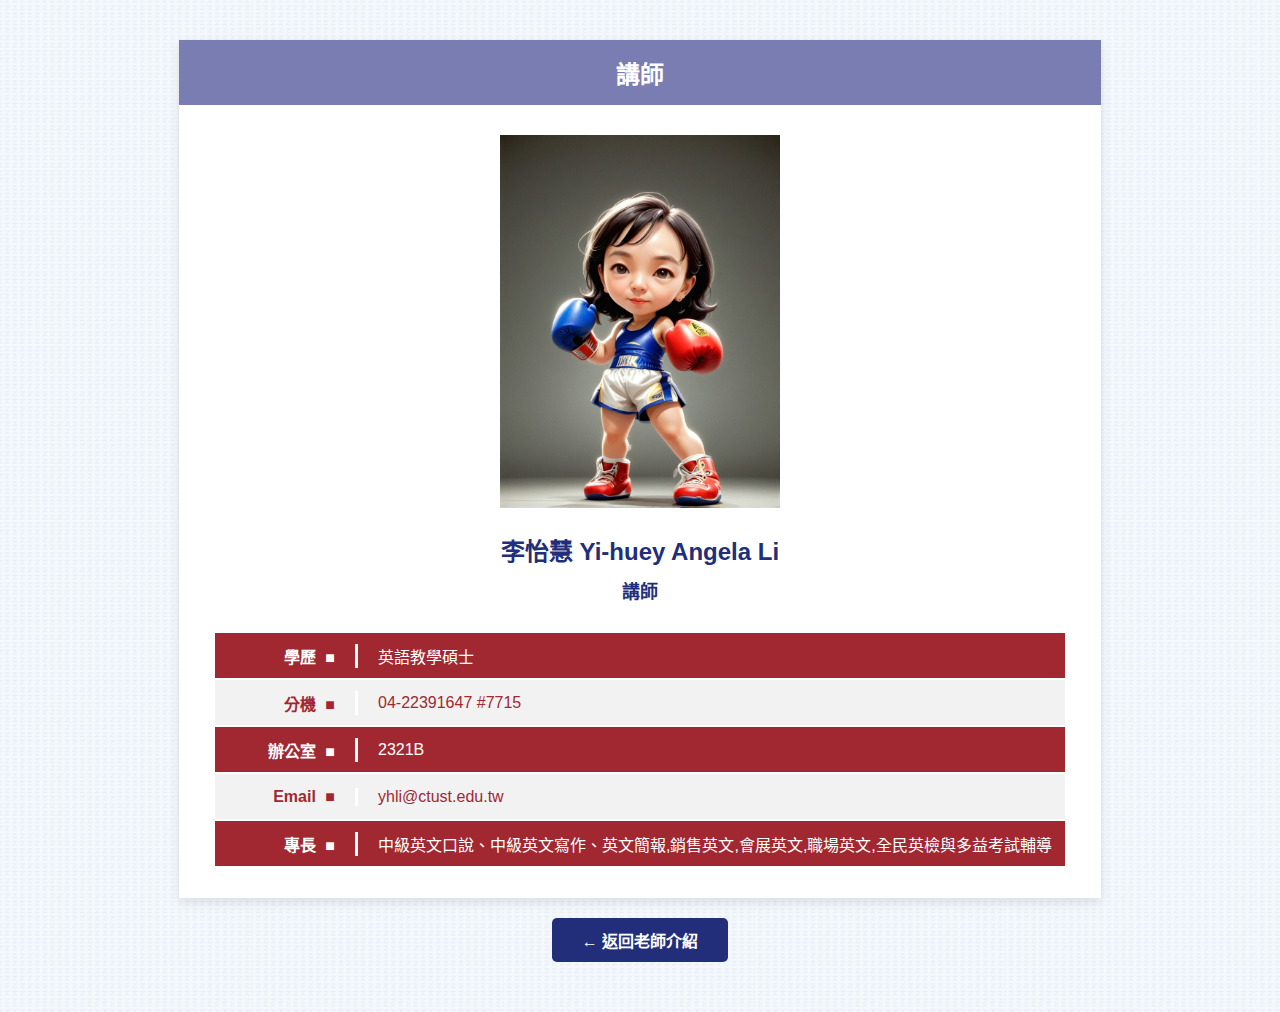
<file: teacher/Yi-huey Angela Li.html>
<!DOCTYPE html>
<html lang="zh-TW">
<head>
  <meta charset="UTF-8">
  <meta name="viewport" content="width=device-width, initial-scale=1.0">
  <title>教授介紹 - 中臺科大資管系</title>
  <style>
    /* --- 1. 基礎設定 --- */
    body {
      width: 100%;
      max-width: 960px;
      margin: 0 auto;
      padding: 0;
      font-family: "Microsoft JhengHei", sans-serif;
      background-color: #f9f9f9;
	   background-image: url(../image/back.png); 
      background-repeat: repeat;
    }

    /* --- 2. 教授介紹主容器 --- */
    .faculty-container {
      width: 96%;           /* 統一對齊寬度 */
      margin: 40px auto 20px auto;
      background-color: #fff;
      box-shadow: 0 4px 10px rgba(0,0,0,0.1);
      overflow: hidden;
    }

    /* 紫藍色頂部標題列 */
    .faculty-header {
      background-color: #797db1; 
      color: white;
      text-align: center;
      padding: 15px 0;
      font-size: 24px;
      font-weight: bold;
    }

    .faculty-profile {
      padding: 30px 20px;
      text-align: center;
    }

    .profile-pic {
      width: 280px;
      height: auto;
      margin-bottom: 20px;
    }

    /* 姓名連結樣式 (點擊開啟 PDF) */
    .profile-name a {
      color: #222e7a;       /* 深藍色姓名 */
      text-decoration: none;
      font-size: 24px;
      font-weight: bold;
      transition: 0.3s;
    }

    .profile-name a:hover {
      color: #a12830;       /* 滑過時變色 */
      text-decoration: underline;
    }

    .profile-title {
      color: #222e7a;
      font-weight: bold;
      font-size: 18px;
      margin-top: 10px;
      margin-bottom: 30px;
    }

    /* --- 3. 紅灰交錯資訊表格 --- */
    .info-table {
      width: 100%;
      max-width: 850px;
      margin: 0 auto;
    }

    .info-row {
      display: flex;
      align-items: center;
      min-height: 45px;
      margin-bottom: 2px;
    }

    .dark-red { background-color: #a12830; color: white; }
    .light-gray { background-color: #f2f2f2; color: #a12830; }

    .label {
      flex: 0 0 120px;
      text-align: right;
      font-weight: bold;
      padding-right: 20px;
      border-right: 3px solid #fff;
    }

    .value {
      flex: 1;
      padding-left: 20px;
      text-align: left;
    }

    /* --- 4. 底部返回按鈕 --- */
    .footer-nav {
      width: 96%;
      margin: 20px auto 50px auto;
      text-align: center;
    }

    .btn-back {
      display: inline-block;
      padding: 10px 30px;
      background-color: #222e7a;
      color: white;
      text-decoration: none;
      border-radius: 5px;
      font-weight: bold;
      transition: 0.3s;
    }

    .btn-back:hover {
      background-color: #797db1;
      box-shadow: 0 2px 5px rgba(0,0,0,0.2);
    }

    @media screen and (max-width: 600px) {
      .label { flex: 0 0 80px; }
      .profile-pic { width: 100%; }
    }
  </style>
</head>
<body>

  <section class="faculty-container">
    <div class="faculty-header">講師</div>

    <div class="faculty-profile">
      <img src="../image/6.jpg" alt="李怡慧講師" class="profile-pic">
      
      <div class="profile-name">
        <a href="../pdf/2-8.pdf" target="_blank">李怡慧 Yi-huey Angela Li</a>
        <p class="profile-title">講師</p>
      </div>

      <div class="info-table">
        <div class="info-row dark-red">
          <div class="label">學歷 <span style="margin-left:5px;">■</span></div>
          <div class="value">英語教學碩士</div>
        </div>
        <div class="info-row light-gray">
          <div class="label">分機 <span style="margin-left:5px;">■</span></div>
          <div class="value">04-22391647 #7715</div>
        </div>
        <div class="info-row dark-red">
          <div class="label">辦公室 <span style="margin-left:5px;">■</span></div>
          <div class="value">2321B</div>
        </div>
        <div class="info-row light-gray">
          <div class="label">Email <span style="margin-left:5px;">■</span></div>
          <div class="value">yhli@ctust.edu.tw</div>
        </div>
        <div class="info-row dark-red">
          <div class="label">專長 <span style="margin-left:5px;">■</span></div>
          <div class="value">中級英文口說、中級英文寫作、英文簡報,銷售英文,會展英文,職場英文,全民英檢與多益考試輔導</div>
        </div>
      </div>
    </div>
  </section>

  <div class="footer-nav">
    <a href="../teacher.html" class="btn-back">← 返回老師介紹</a>
  </div>

</body>
</html>
</file>
